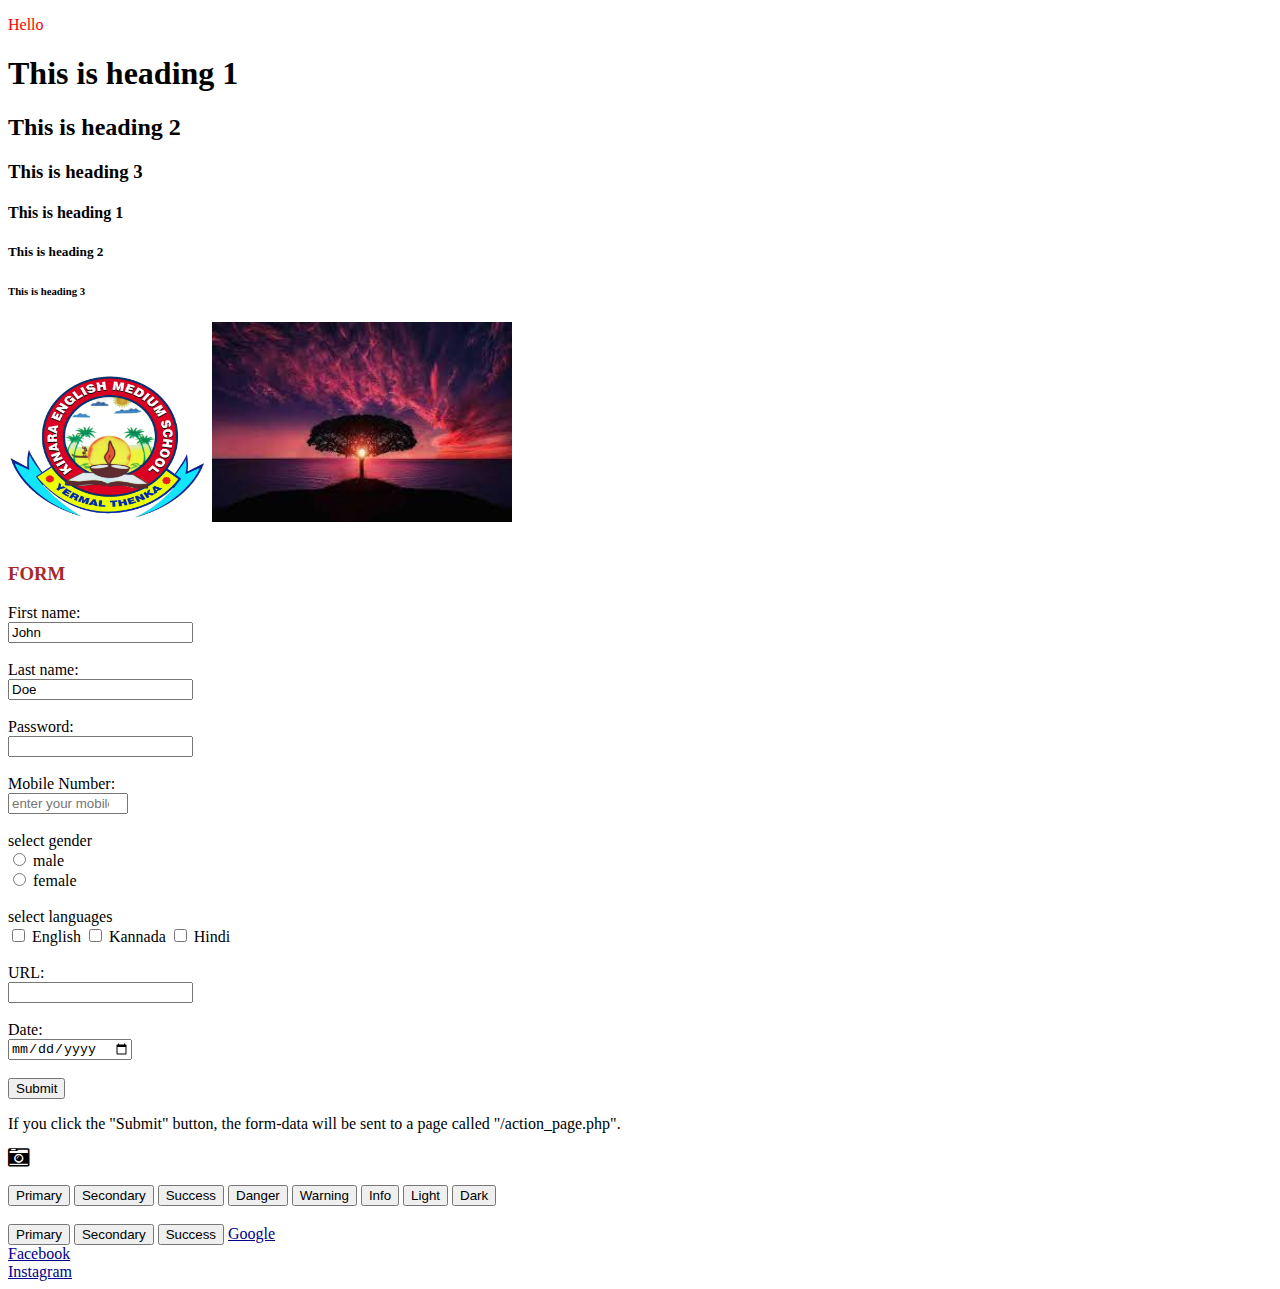
<file: index.html>
<!DOCTYPE html>
<html lang="en">
<head>
    <meta charset="UTF-8">
    <meta http-equiv="X-UA-Compatible" content="IE=edge">
    <meta name="viewport" content="width=device-width, initial-scale=1.0">
    <title>Document</title>

    <link href="https://cdn.jsdelivr.net/npm/bootstrap@5.0.2/dist/css/bootstrap.min.css" rel="stylesheet" integrity="sha384-EVSTQN3/azprG1Anm3QDgpJLIm9Nao0Yz1ztcQTwFspd3yD65VohhpuuCOmLASjC" crossorigin="anonymous">
    
    <link rel="stylesheet" href="./font-awesome-4.7.0/font-awesome-4.7.0/css/font-awesome.min.css">
 
     
    
</head>
<style>
   a:link
      {
          color: darkblue;
      }
      a:visited
      {
          color: darkorchid;
      }
     a:hover
     {
         color: darkred;
     }
     a:active
     {
         color: darkslategray;
     }
</style>
<body>
<!-- 
 <script>

   var a ,b ,add,sub,mul,div,x,y,c;
   a=50 ,b=10;
   x="hi";
   y="hello";
   c=x + " " + y;
   add=a+b;
   
   sub=a-b;
   mul=a*b;
   div=a/b;
   console.log(add);
   console.log(sub);
   console.log(mul);
   console.log(div);
   console.log(c);

   function myFunction(p1,p2)
   {
     var f;
     return p1*p2;
   }
  //  console.log(myFunction(3,4));
f=myFunction(3,4);
console.log(f);


   </script>
   -->
    <p style="color: red;">Hello</p>
    <h1 title="this is a tooltip">This is heading 1</h1>
<h2>This is heading 2</h2>
<h3>This is heading 3</h3>
<h4>This is heading 1</h4>
<h5>This is heading 2</h5>
<h6>This is heading 3</h6>
<a  href="https://www.google.com" target="_blank">

<img src="./asset/images/kinara logo.png" alt="hi"
 width="200px"
  height=
"150px" ></a>

<img src="[data-uri]"
alt="logo" height="200px" width="300px"><br><br>

<form action="/action_page.php">

  <h3 style="color: brown;">FORM</h3>

  <label for="fname">First name:</label><br>
  
  <input type="text" id="fname" name="fname" value="John"><br><br>

  
 <label for="lname">Last name:</label><br>
  
  <input type="text" id="lname" name="lname" placeholder="please enter your last name" value="Doe"><br><br>

  <label for="password">Password:</label><br>
  
  <input type="password" ><br><br>

  <label for="number">Mobile Number:</label><br>
  
  <input type="number" placeholder="enter your mobile number" min="0000000000" max="9999999999"><br><br>

 

  <label>select gender</label><br>
  <input type="radio" name="gender" value="male">
  <label>male</label><br>
  <input type="radio" name="gender" value="female">
  <label>female</label><br><br>

<label>select languages</label><br>
<input type="checkbox" name="english" value="english">
<label>English</label>

<input type="checkbox" name="kannada" value="kannada">
<label>Kannada</label>

<input type="checkbox" name="Hindi" value="Hindi">
<label>Hindi</label><br><br>

  <label for="url">URL:</label><br>

  
  <input type="url" ><br><br>
  
  <label for="date">Date:</label><br>
  
  <input type="date" ><br><br>
  
  <input type="submit" value="Submit">
  
  </form>
  
  <p>If you click the "Submit" button, the form-data will be sent to a
  page called "/action_page.php".</p>
  <i class="fa fa-camera-retro fa-lg icon" ></i><br><br>

  <button type="button" class="btn btn-primary">Primary</button>
<button type="button" class="btn btn-secondary">Secondary</button>
<button type="button" class="btn btn-success">Success</button>
<button type="button" class="btn btn-danger">Danger</button>
<button type="button" class="btn btn-warning">Warning</button>
<button type="button" class="btn btn-info">Info</button>
<button type="button" class="btn btn-light">Light</button>
<button type="button" class="btn btn-dark">Dark</button>

<br><br>

<button type="button" class="btn btn-outline-primary">Primary</button>
<button type="button" class="btn btn-outline-secondary">Secondary</button>
<button type="button" class="btn btn-outline-success">Success</button>


<script src="https://cdn.jsdelivr.net/npm/bootstrap@5.0.2/dist/js/bootstrap.bundle.min.js" integrity="sha384-MrcW6ZMFYlzcLA8Nl+NtUVF0sA7MsXsP1UyJoMp4YLEuNSfAP+JcXn/tWtIaxVXM" crossorigin="anonymous"></script>
  <script src="https://cdn.jsdelivr.net/npm/@popperjs/core@2.9.2/dist/umd/popper.min.js" integrity="sha384-IQsoLXl5PILFhosVNubq5LC7Qb9DXgDA9i+tQ8Zj3iwWAwPtgFTxbJ8NT4GN1R8p" crossorigin="anonymous"></script>
<script src="https://cdn.jsdelivr.net/npm/bootstrap@5.0.2/dist/js/bootstrap.min.js" integrity="sha384-cVKIPhGWiC2Al4u+LWgxfKTRIcfu0JTxR+EQDz/bgldoEyl4H0zUF0QKbrJ0EcQF" crossorigin="anonymous"></script>

<a href="https://www.google.com" target="_blank">Google</a><br>
    
    <a href="https://www.facebook.com" class="highlight" target="_blank">Facebook</a><br>

    
    <a href="https://www.instagram.com" target="_blank">Instagram</a><br>

    <script>

      var a ,b ,add,sub,mul,div,x,y,c;
      a=50 ,b=10;
      x="hi";
      y="hello";
      c=x + " " + y;
      add=a+b;
      
      sub=a-b;
      mul=a*b;
      div=a/b;
      console.log(add);
      console.log(sub);
      console.log(mul);
      console.log(div);
      console.log(c);
   
      function myFunction(p1,p2)
      {
        var f;
        return p1*p2;
      }
     //  console.log(myFunction(3,4));
   f=myFunction(3,4);
   console.log(f);
   
   
      </script>
</body>
</html>
</file>
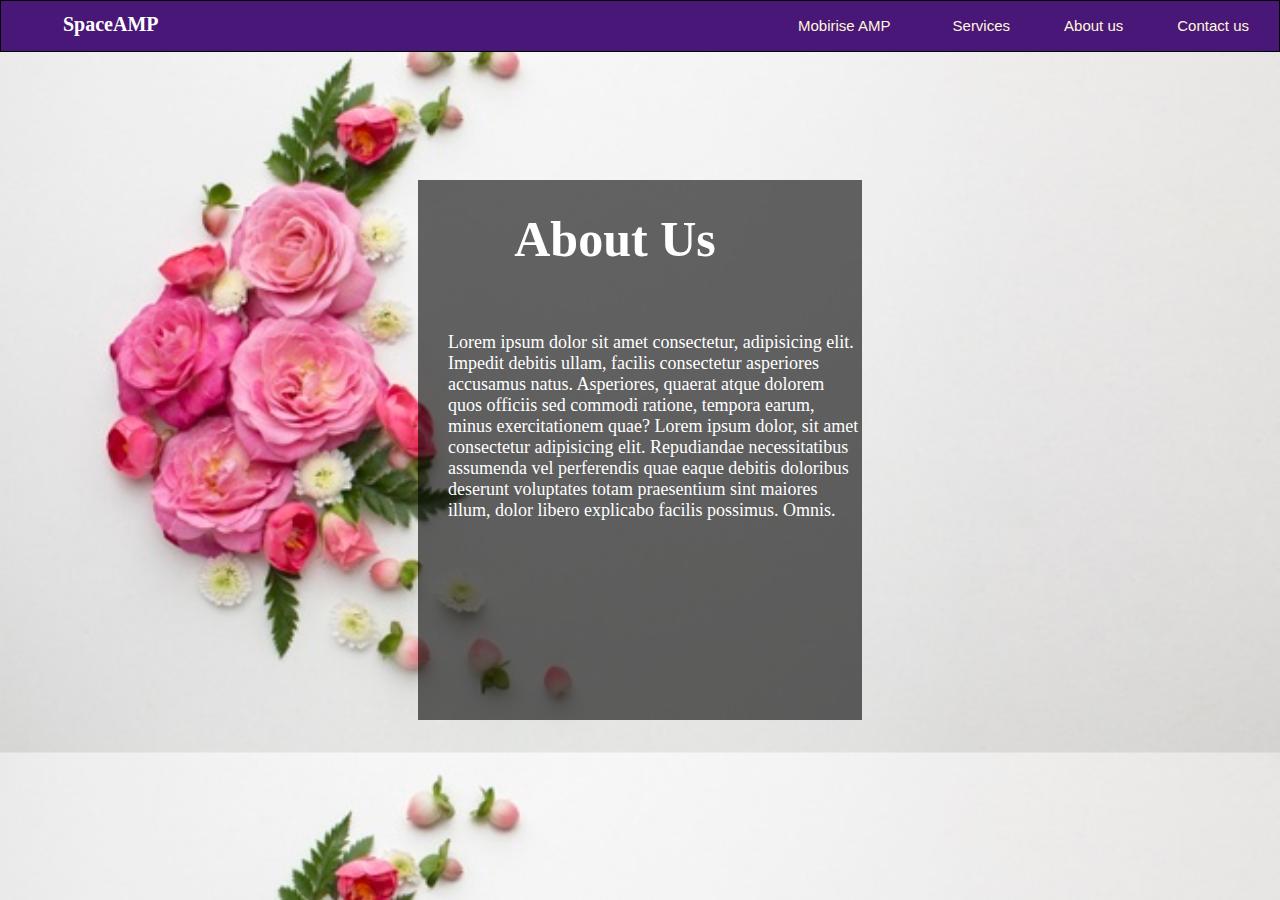
<file: aboutus.html>
<!DOCTYPE html>
<html lang="en">
<head>
    <meta charset="UTF-8">
    <meta http-equiv="X-UA-Compatible" content="IE=edge">
    <meta name="viewport" content="width=device-width, initial-scale=1.0">
    <title>About Us</title>
    <link rel="stylesheet" href="style.css">
    <style>
        body
        {
            margin: 0;
            padding: 0;
            background: url(/asset/images/flower.jpg);
            background-size: cover;
            
        }
        .container
        {
            height: 60vh;
            width: 30%;
            background: rgba(0, 0, 0,.6);
            position: absolute;
            top: 50%;
            left: 50%;
            transform: translate(-50%,-50%);
            padding: 0 30px;

        }
        /* .img
        {
            height: 70px;
            width: 70px;
            background: url("asset/images/thumb.jpg");
            background-size: cover;
            
            border-radius: 50px;
            position: absolute;
            top: 0%;
            left: 45%;
            transform: translate(-50%,-50%);
        } */
        .container h1{
            color: white;
            margin-top: 30px;
            margin-right:50px;
        }
        .container p{
            color: white;
            margin-top: 30px;
            font-size: large;
        }
    </style>
</head>
<body>
    <div class="box1">
        <h5>SpaceAMP</h5>
    <ul>
            <li><a href="ex1.html">Mobirise AMP</a></li>
            <li><a href="services.html">  <i class="fa fa-bars" aria-hidden="true"></i>Services</a></li>
            <li><a href="aboutus.html">About us</a></li>
            <li><a href="contactus.html">Contact us</a></li>
            
        </ul>
       
         </div>
    <div class="container">
        <h1 style="text-align: center;">About Us</h1>
     <!-- <div class="img">

     </div> -->
     <p>Lorem ipsum dolor sit amet consectetur, adipisicing elit. Impedit debitis ullam, facilis consectetur asperiores accusamus natus. Asperiores, quaerat atque dolorem quos officiis sed commodi ratione, tempora earum, minus exercitationem quae?
         Lorem ipsum dolor, sit amet consectetur adipisicing elit. Repudiandae necessitatibus assumenda vel perferendis quae eaque debitis doloribus deserunt voluptates totam praesentium sint maiores illum, dolor libero explicabo facilis possimus. Omnis.

     </p>

    </div>
</body>
</html>
</file>
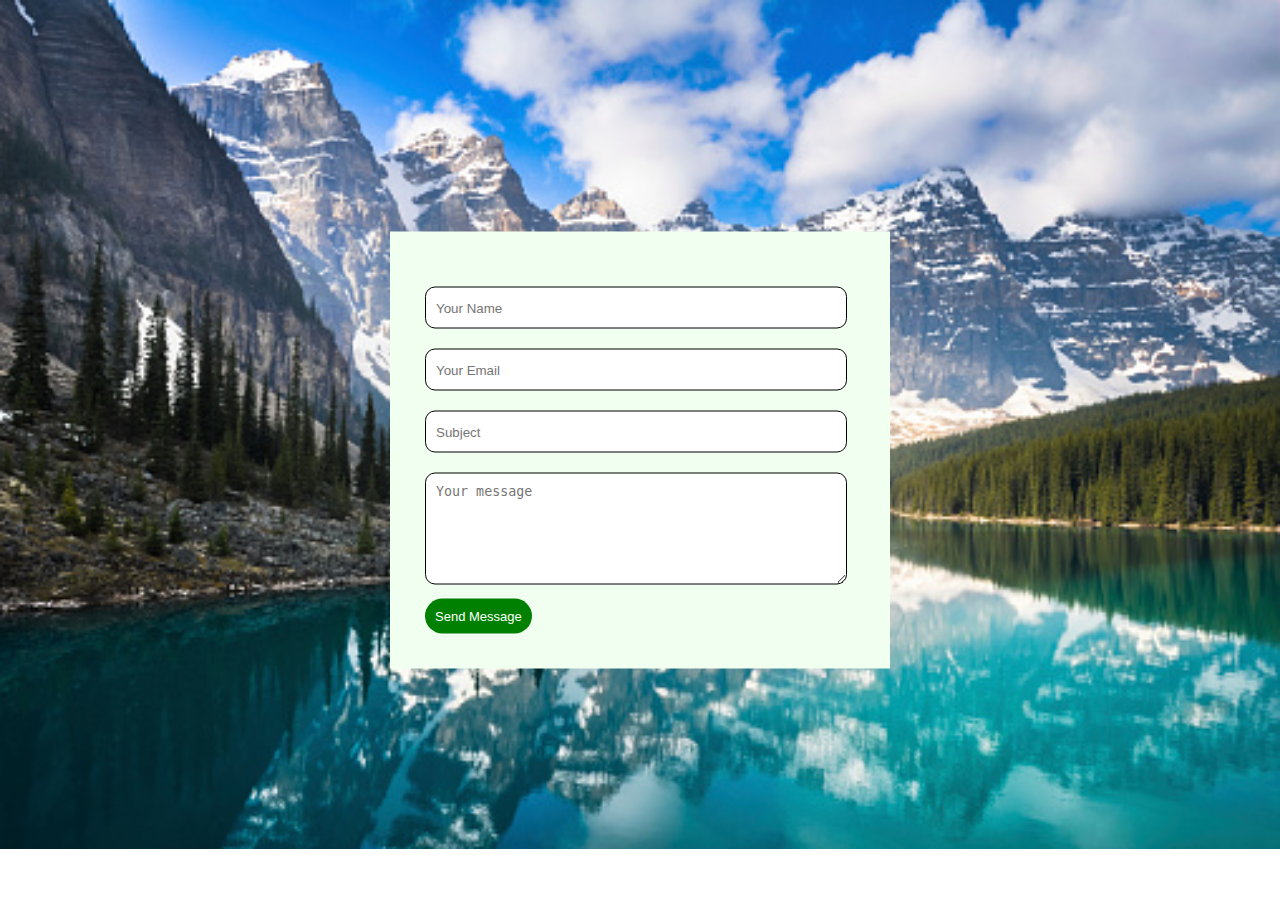
<file: contactus.html>
<!DOCTYPE html>
<html lang="en">
<head>
    <meta charset="UTF-8">
    <meta http-equiv="X-UA-Compatible" content="IE=edge">
    <meta name="viewport" content="width=device-width, initial-scale=1.0">
    <title>Contact Us</title>
    <link rel="stylesheet" href="./font-awesome-4.7.0/font-awesome-4.7.0/css/font-awesome.min.css">
   
    
    <style>
        *
        {
            margin: 0;
            padding: 0;
        }
        body
        {
            
            background: url(/asset/images/nature.jpg)no-repeat;
            background-size: cover;

        }
        .contact-box
        {
            width: 500px;
            background-color: honeydew;
           top: 50%;
           left: 50%;
           transform: translate(-50%,-50%);
           position: absolute;
        }
        form{
            margin: 35px;
           

        }
        .input-field
        {
            width: 400px;
            height: 40px;
            margin-top: 20px;
            padding-left: 10px;
            padding-right: 10px;
            border: 1px solid black;
            border-radius: 10px;
            outline: none
        }
.textarea-field
{
    height: 100px;
    padding-top:10px;
    padding-left: 10px;
   
}
.btn
{
    border-radius: 20px;
    margin-top: 10px;
    padding: 10px;
    padding-right: 10px;
    padding-left: 10px;
    background-color: green;
    color: white;
    font-size: 13px;
    border: none;
    cursor: pointer;
}
    </style>
</head>
<body>
    
    <div class="contact-box">
        <form>
            <input type="text" class="input-field" placeholder="Your Name">
            <input type="email" class="input-field" placeholder="Your Email">
            <input type="text" class="input-field" placeholder="Subject">
            <textarea type="text" class="input-field textarea-field" placeholder="Your message">
</textarea>
<button type="button" class="btn">Send Message</button>
        </form>
    </div>
    
</body>
</html>
</file>
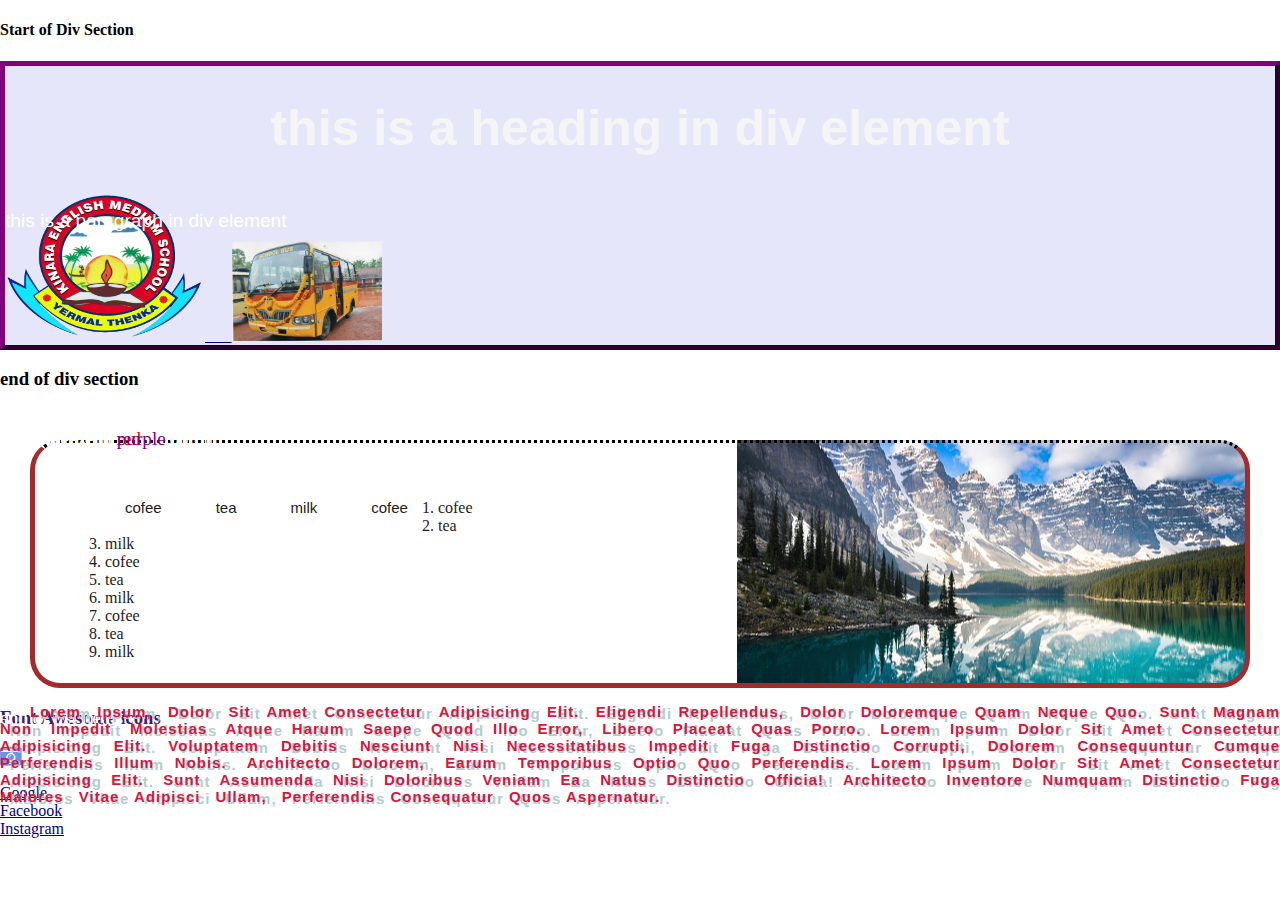
<file: demo1.html>
<!DOCTYPE html>
<html lang="en">
<head>
    
    <meta charset="UTF-8">
    <meta http-equiv="X-UA-Compatible" content="IE=edge">
    <meta name="viewport" content="width=device-width, initial-scale=1.0">
    <title>Demo</title>

    <link rel="stylesheet" href="./font-awesome-4.7.0/font-awesome-4.7.0/css/font-awesome.min.css">
    
    <link rel="stylesheet" href="style.css">
    <style>
        .mydiv
        {
            background-color: lavender;
            border: 5px outset purple;
            font-family: Arial, Helvetica, sans-serif;
        }
       
        li:hover
        {
            color: brown;
        }
        li
        {
            color: rgb(30, 28, 32);
           
        }
        .container
        {
           background-image: url("asset/images/nature.jpg");
          border: brown solid 5px;
          
           background-repeat: no-repeat;
           background-position: right;
           border-radius: 30px;

        margin-top: 50px;
        margin-right: 30px;
        margin-left: 30px;
        
        padding-top: 40px; 
        padding-left: 30px;  
        

        border-top: dotted;

      
        
        }
    
      #para
      {
          color: crimson;
          text-align: justify;
          text-transform: capitalize;
          text-indent: 30px; 
          letter-spacing: 1px;
          line-height: 20px;
          word-spacing: 10px;
          text-shadow: 10px 2px rgb(177, 204, 209);
          font: bolder 15px arial;

      }

      .fa
      {
          color: cornflowerblue;
      }
      a:link
      {
          color: darkblue;
      }
      a:visited
      {
          color: darkorchid;
      }
     a:hover
     {
         color: darkred;
     }
     a:active
     {
         color: darkslategray;
     }
     a.highlight:hover
     {
         font-size: 25px;
         color: rgb(6, 7, 5);
     }
    </style>
</head>
<body>
    
    <h4>Start of Div Section</h4>
    <div class="mydiv">
        <h1>this is a heading in div element</h1>
        <p>this is a paragraph in div element</p>
        <a href="index.html" target="blank" >
        <img src="./asset/images/kinara logo.png" alt="image" height="150px" width="200px"> 
        &nbsp;&nbsp;&nbsp;&nbsp;
        </a>
        <img src="./asset/images/School bus2.jpg" alt="image" height="100px" width="150px">

    </div>
    <h3>end of div section</h3>

    

    <p style="font-weight: bold;">Span element</p>
    <p>this is a text in <span style="color: red;">red </span>color</p>
    <p>this is a text in <span style="color: purple;"> purple </span>colour</p>

    <div class="container" style="height: 200px; overflow-y: scroll;">
    
        <ul id="unordered">
            <li>cofee</li>
            <li>tea</li>
            <li>milk</li>
            <li>cofee</li>
          
        </ul>
        <ol id="ordered">
            <li>cofee</li>
            <li>tea</li>
            <li>milk</li>
            <li>cofee</li>
            <li>tea</li>
            <li>milk</li>
            <li>cofee</li>
            <li>tea</li>
            <li>milk</li>
            
            

        </ol>
    </div>

    <p>end of list items</p>
    <p id="para">Lorem ipsum, dolor sit amet consectetur adipisicing elit. Eligendi repellendus, dolor doloremque quam neque quo. Sunt magnam non impedit molestias atque harum saepe quod illo error, libero placeat quas porro.
    Lorem ipsum dolor sit amet consectetur adipisicing elit. Voluptatem debitis nesciunt nisi necessitatibus impedit fuga distinctio corrupti, dolorem consequuntur cumque perferendis illum nobis. Architecto dolorem, earum temporibus optio quo perferendis.
    Lorem ipsum dolor sit amet consectetur adipisicing elit. Sunt assumenda nisi doloribus veniam ea natus distinctio officia! Architecto inventore numquam distinctio fuga maiores vitae adipisci ullam, perferendis consequatur quos aspernatur.
    </p>

    
<h3 style="color: rgb(66, 24, 121);">Font Awesome icons</h3>
    <i class="fa fa-camera-retro fa-lg"></i><br> <br>

    <a href="https://www.google.com" target="_blank">Google</a><br>
    
    <a href="https://www.facebook.com" class="highlight" target="_blank">Facebook</a><br>

    
    <a href="https://www.instagram.com" target="_blank">Instagram</a><br>




</div>

</body>
</html>
</file>
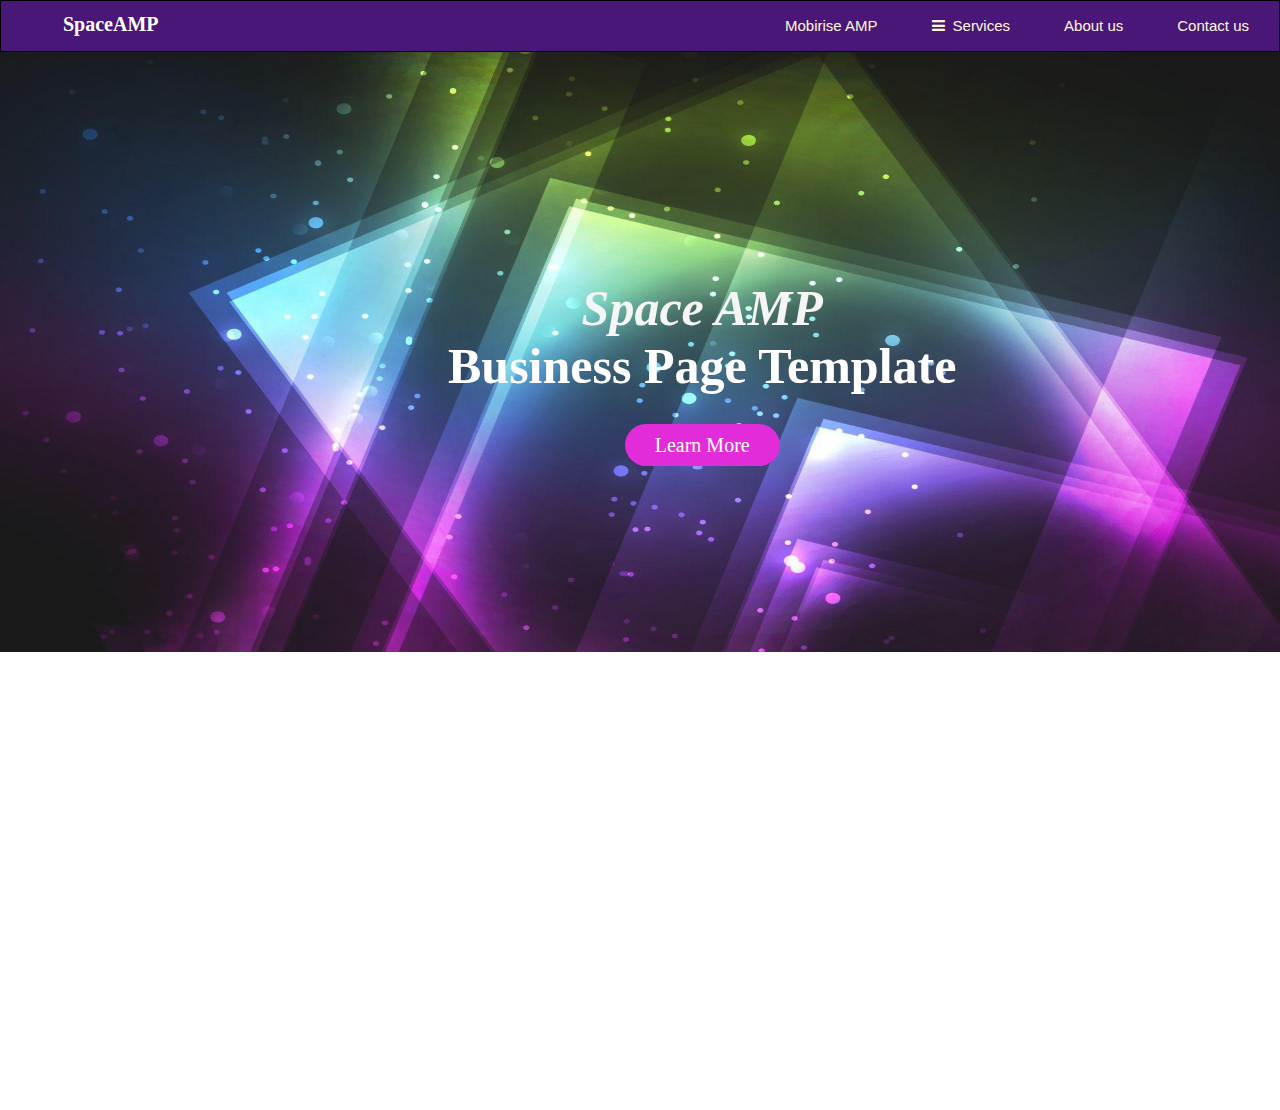
<file: ex1.html>
<!DOCTYPE html>
<html lang="en">
<head>
    <meta charset="UTF-8">
    <meta http-equiv="X-UA-Compatible" content="IE=edge">
    <meta name="viewport" content="width=device-width, initial-scale=1.0">
    <title>Home Page</title>
    <link rel="stylesheet" href="./font-awesome-4.7.0/font-awesome-4.7.0/css/font-awesome.min.css">
    <link rel="stylesheet" href="style.css">
    <style>
      
    </style>
</head>
<body>
 <div class="box1">
    <h5>SpaceAMP</h5>
<ul>
        <li><a href="ex1.html">Mobirise AMP</a></li>
        <li><a href="services.html">  <i class="fa fa-bars" aria-hidden="true"></i>Services</a></li>
        <li><a href="aboutus.html">About us</a></li>
        <li><a href="contactus.html">Contact us</a></li>
        
    </ul>
   
     </div>

 <div class="cover">
     <img src="/asset/images/glow-i.jpg">
     <div class="text">
         <h1><i>Space AMP</i></h1>
         <h3 style="font-weight: bolder; font-size: 50px; color: white;">Business Page Template</h3>

         <a href="#" class="btn">Learn More</a>
        
     </div>
     
<div>
    <iframe src="https://www.google.com/maps/embed?pb=!1m14!1m12!1m3!1d3946042.673276741!2d76.3178081!3d15.01726045!2m3!1f0!2f0!3f0!3m2!1i1024!2i768!4f13.1!5e0!3m2!1sen!2sin!4v1639112109749!5m2!1sen!2sin" width="600" height="450" style="border:0;" allowfullscreen="" loading="lazy"></iframe>
</div>
 </div>
 
</body>
</html>
</file>
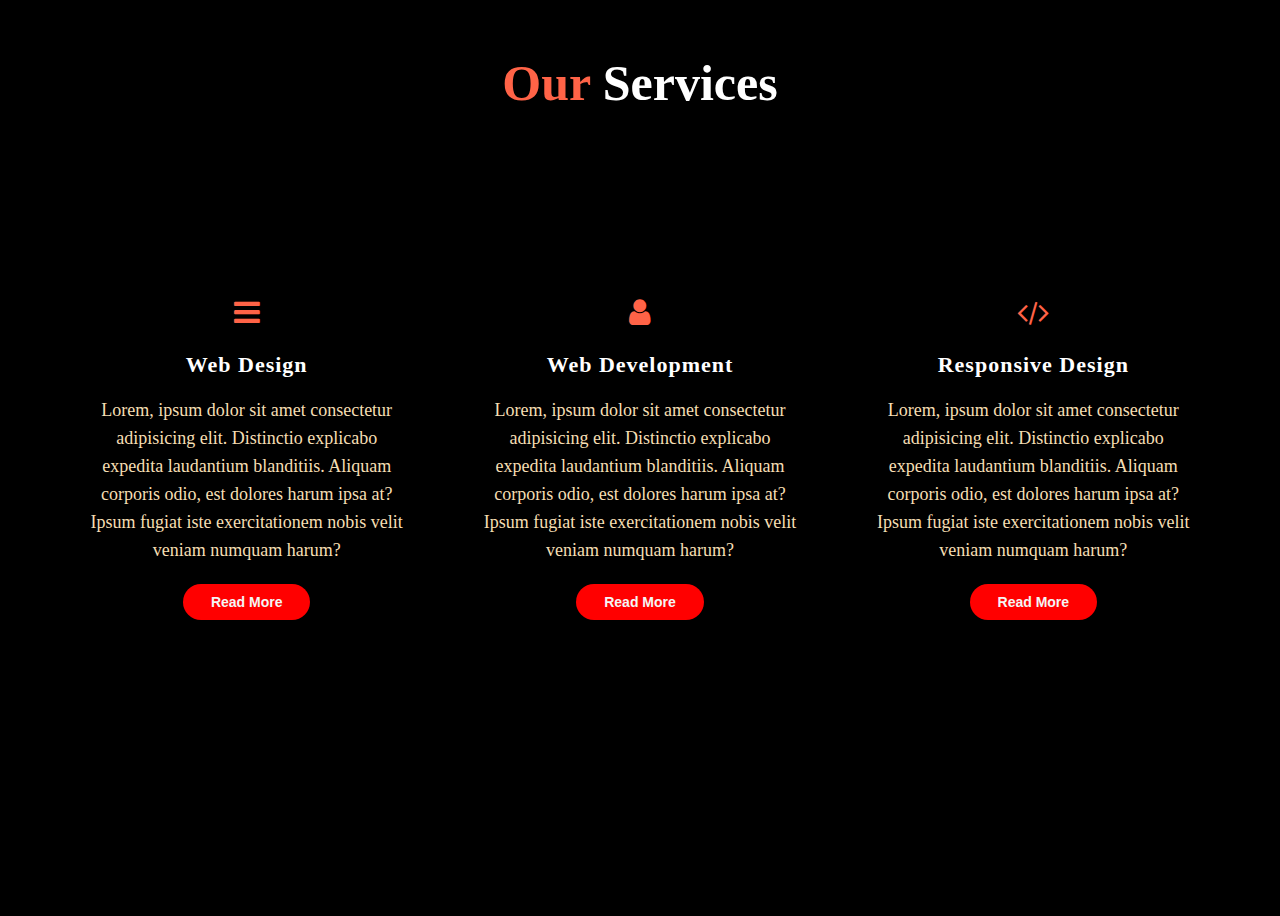
<file: services.html>
<!DOCTYPE html>
<html lang="en">
<head>
    <meta charset="UTF-8">
    <meta http-equiv="X-UA-Compatible" content="IE=edge">
    <meta name="viewport" content="width=device-width, initial-scale=1.0">
    <title>Our Services</title>

    <link rel="stylesheet" href="./font-awesome-4.7.0/font-awesome-4.7.0/css/font-awesome.min.css">
    
    <style>
        body
        {
            background-color: black;
            min-height: 100vh;
            display: flex;
            align-items: center;
            justify-content: center;
            text-align: center;
        }
        h1{
            position: absolute;
            color: white;
            top: 20px;
            font-size: 50px;
            padding-bottom:10px;
            
        }
        .service
        {
            width: 1180px;
            display: flex;
            justify-content: space-around;
        }
        .box
        {
            position: relative;
            padding: 45px 40px;
            width: 350px;
           height: auto;
            border-radius: 20px;
            
        }
        .box i
        {
            font-size: 30px;
            color: tomato;
            margin-bottom: 10px;
        }
        .box h4{
            font-size: 22px;
            color: white;
            margin-bottom: 10px;
            margin-top: 15px;
            letter-spacing: 1px;
        }
        .box p{
            font-size: 18px;
            color: wheat;
            line-height: 28px;
            margin-bottom: 20px;
            
        }
        button{
            background-color: red;
            padding: 10px 28px;
            border-radius: 20px;
            color: whitesmoke;
            border: none;
            outline: none;
            cursor: pointer;
            font-size: 14px;
            font-weight: bold;
        }
        
    </style>
</head>
<body>
    
   
    <h1><span style="color: tomato;">Our</span> Services</h1>
    <section class="service">
        <div class="box">
            <i class="fa fa-bars" aria-hidden="true"></i>
            <h4>Web Design</h4>
            <p>Lorem, ipsum dolor sit amet consectetur adipisicing elit. Distinctio explicabo expedita laudantium blanditiis. Aliquam corporis odio, est dolores harum ipsa at? Ipsum fugiat iste exercitationem nobis velit veniam numquam harum?

            </p>
            <button type="button">Read More</button>
        </div>

        <div class="box">
            <i class="fa fa-user" aria-hidden="true"></i>
            <h4>Web Development</h4>
            <p>Lorem, ipsum dolor sit amet consectetur adipisicing elit. Distinctio explicabo expedita laudantium blanditiis. Aliquam corporis odio, est dolores harum ipsa at? Ipsum fugiat iste exercitationem nobis velit veniam numquam harum?

            </p>
            <button type="button">Read More</button>
        </div>

        <div class="box">
            <i class="fa fa-code" aria-hidden="true"></i>
            <h4>Responsive Design</h4>
            <p>Lorem, ipsum dolor sit amet consectetur adipisicing elit. Distinctio explicabo expedita laudantium blanditiis. Aliquam corporis odio, est dolores harum ipsa at? Ipsum fugiat iste exercitationem nobis velit veniam numquam harum?

            </p>
          <a href="ex1.html" > <button type="button">Read More </button>
       </a>
        </div>

    </section>
</body>
</html>
</file>
<file: style.css>
.box1
{
    border: 1px solid black;
    background-color: rgb(73, 23, 119);
    height: 50px;
    display: flex;
    justify-content: space-between;


}
.box1 .fa
{
    margin-right: 8px;
}
body
{
    margin: 0;
}

ul
{
    float: left;
    color: cornsilk;
}
ul li{
    
    /* position: relative; */
    left: 100%;
    /* width: 50%; */
   /* margin: 0 40px; */
    
    font-size: 15px;
    font-family: Arial, Helvetica, sans-serif;
    list-style-type: none;
 
    
    display: inline;

    padding-left: 20px;
    padding-right: 30px;
}
ul li a{
    text-decoration: none;
    color: cornsilk;
}
ul li a:hover
{
    color: violet;
}
h5{
    margin-top: 1px;
    color: white;
    /* margin: 7px 12px;
    position: relative; */
    left: -47%;
    font-size: 20px;

    margin: 12px ;

    padding-left: 50px;
}
.cover img{
    background-size: cover;
    height: 600px;
    width: 100%;
    opacity: 0.9;
}
/* .cover
{
    opacity: 0.5;
} */
.text
{
    position:absolute;
    top: 30%;
    left: 35%;
    line-height: 50%;

   text-align: center;
}
h1{
    font-size: 50px;
    
    color: whitesmoke;
    text-align: center;
}
p{
    position: absolute;
    color: white;
    font-size: larger;
    
}
.btn
{
    /* border: 3px solid rgb(231, 219, 231); */
   
    text-decoration: none;
    border-radius:32px;

    background-color: rgb(226, 43, 217);
    padding:10px 30px 10px 30px;
    line-height: 50px;
font-size: 20px;
    color: white;
  }
</file>
